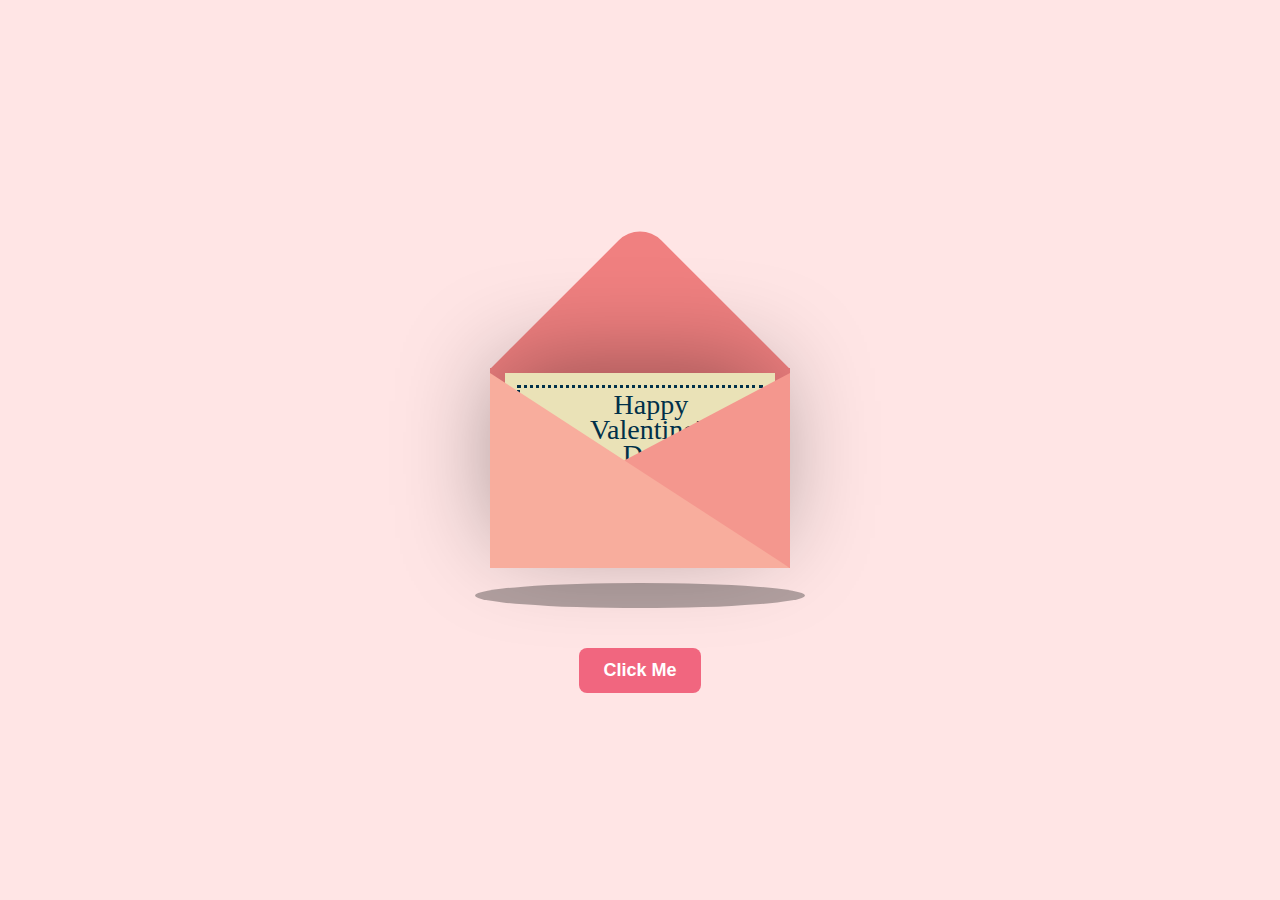
<file: index.html>
<!DOCTYPE html>
<html lang="en">
<head>
    <meta charset="UTF-8">
    <meta name="viewport" content=" width=device-width, initial-scale=1.0">
    <title>No title</title>
    <link rel="stylesheet" href="./style.css"/>
    <script src="https://code.jquery.com/jquery-3.6.0.min.js"></script>
    <script src="./script1.js"></script>
</head>
<body>
    <div class="container1"> 
        <div class="valentines">
          <div class="envelope"></div>
          <div class="front"></div>
          <div class="card">
          <div class="text">Happy</br> Valentine's</br> Day!</div>
          <div class="heart">
          </div>
          <div class="hearts">
            <div class="one"></div>
            <div class="two"></div>
            <div class="three"></div>
            <div class="four"></div>
            <div class="five"></div>
          </div>
        </div>
        </div>
        <div class="shadow"></div>
        <div class="btn1">
            <a href="index1.html">Click Me</a>
        </div>
    </div>
    
    
</body>
</html>
</file>
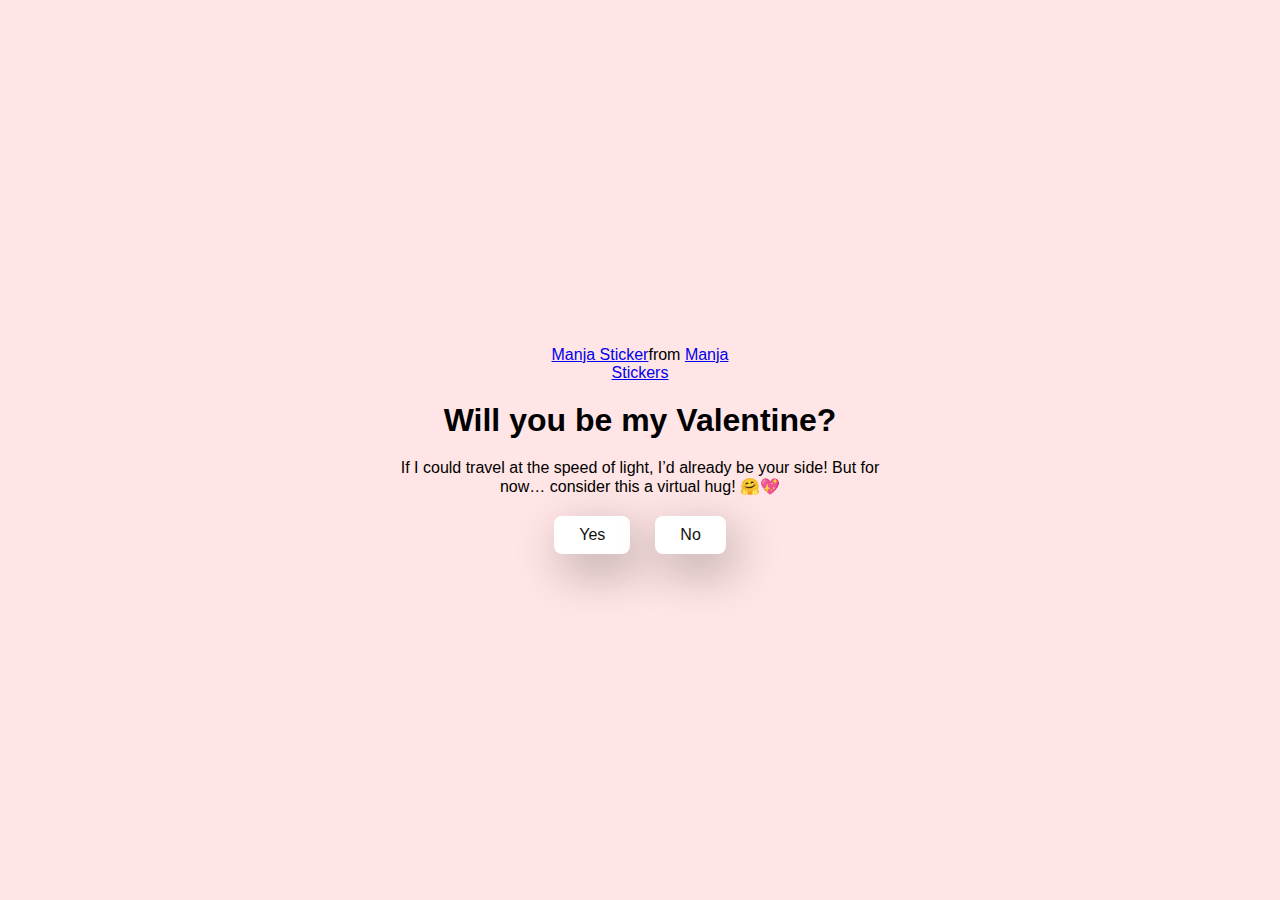
<file: index1.html>
<!DOCTYPE html>
<html lang="en">
<head>
    <meta charset="UTF-8">
    <meta name="viewport" content=" width=device-width, initial-scale=1.0">
    <title>No title</title>
    <link rel="stylesheet" href="./style.css"/>
</head>
<body>
    <div class="container">
        <div
            class="tenor-gif-embed"
            data-postid="22885016"
            data-share-method="host"
            data-aspect-ratio="1.04918"
            data-width="100%"
        >
            <a href="https://tenor.com/view/manja-gif-22885016">Manja Sticker</a
            >from
            <a href="https://tenor.com/search/manja-stickers">Manja Stickers</a>
        </div>
        <script 
        type="text/javascript"
        async
        src="https://tenor.com/embed.js"
        ></script>
        <h1>Will you be my Valentine?</h1>
        <p>If I could travel at the speed of light, I’d already be your side! But for now… consider this a virtual hug! 🤗💖</p>

        <div class="btn">
            <a href="yes.html">Yes</a>
            <a href="no1.html">No</a>
        </div>
    </div>
</body>
</html>
</file>
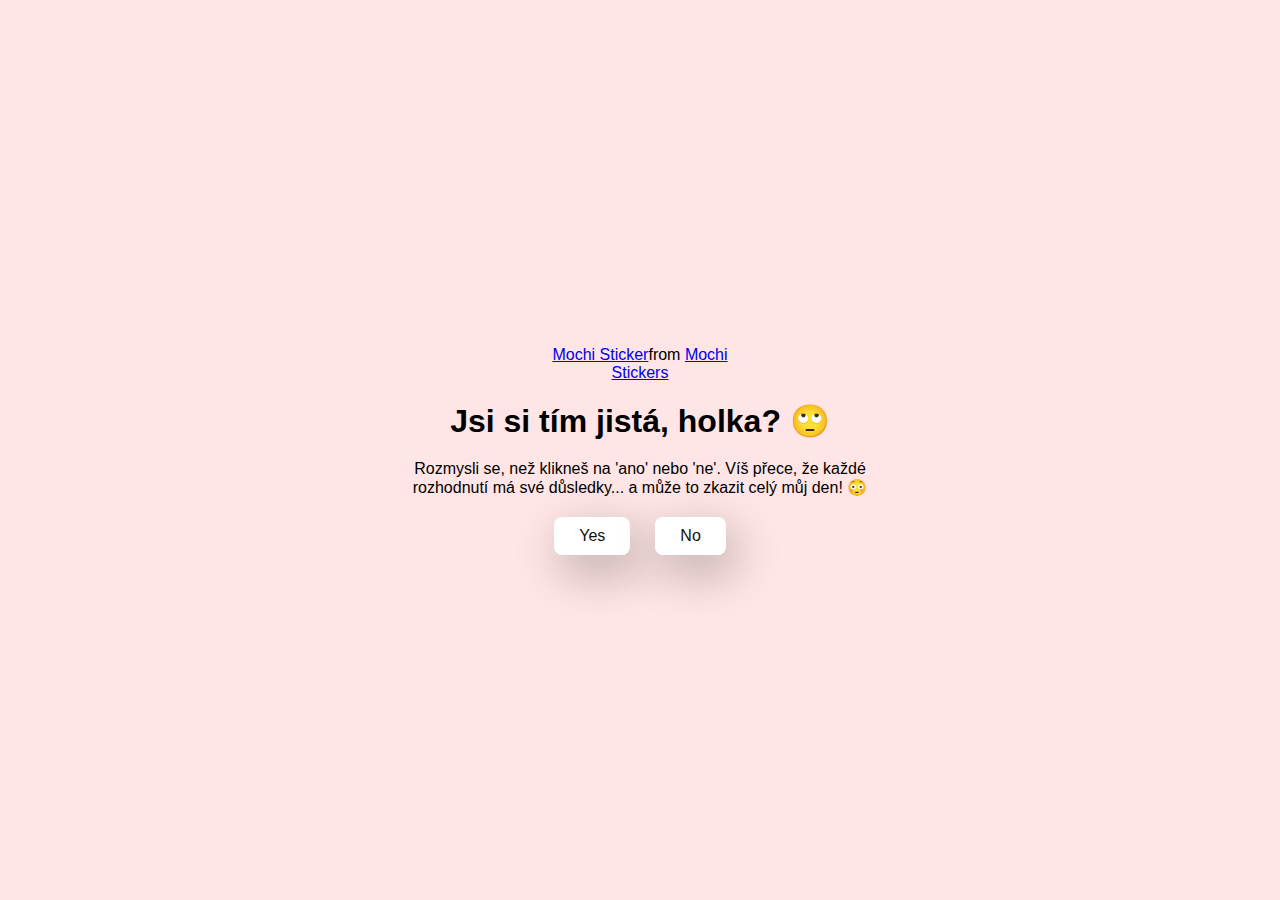
<file: no1.html>
<!DOCTYPE html>
<html lang="en">
  <head>
    <meta charset="UTF-8" />
    <meta name="viewport" content="width=device-width, initial-scale=1.0" />
    <title>No title</title>

    <link rel="stylesheet" href="./style.css" />
  </head>
  <body>
    <div class="container">
      <div
        class="tenor-gif-embed"
        data-postid="22050818"
        data-share-method="host"
        data-aspect-ratio="1"
        data-width="100%"
      >
        <a href="https://tenor.com/view/mochi-gif-22050818">Mochi Sticker</a
        >from
        <a href="https://tenor.com/search/mochi-stickers">Mochi Stickers</a>
      </div>
      <script
        type="text/javascript"
        async
        src="https://tenor.com/embed.js"
      ></script>
      <h1>Jsi si tím jistá, holka? 🙄</h1>
      <p>Rozmysli se, než klikneš na 'ano' nebo 'ne'. Víš přece, že každé rozhodnutí má své důsledky... a může to zkazit celý můj den! 😳</p>

      <div class="btn">
        <a href="yes.html">Yes</a>
        <a href="no2.html">No</a>
      </div>
    </div>
  </body>
</html>
</file>
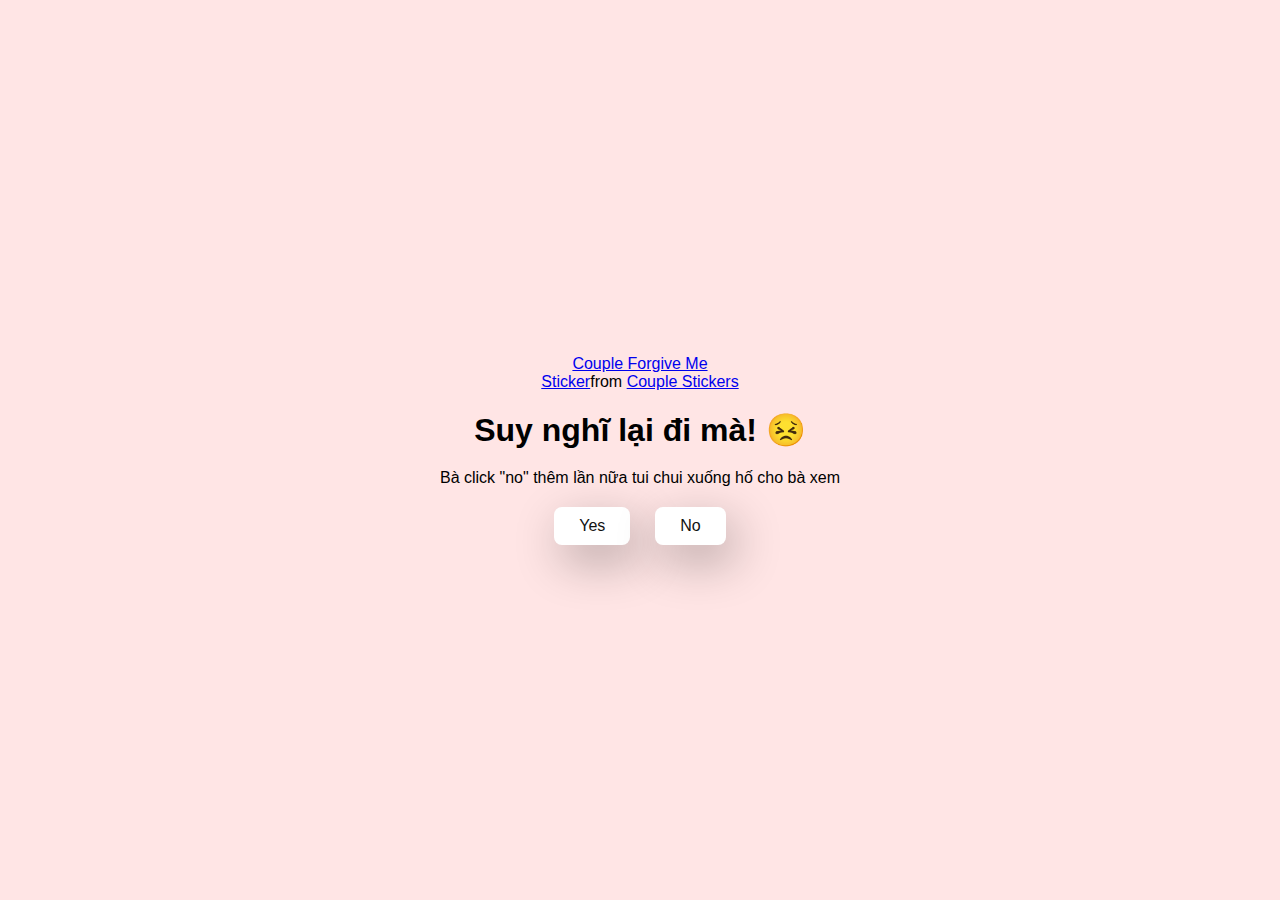
<file: no2.html>
<!DOCTYPE html>
<html lang="en">
  <head>
    <meta charset="UTF-8" />
    <meta name="viewport" content="width=device-width, initial-scale=1.0" />
    <title>No title</title>

    <link rel="stylesheet" href="./style.css" />
  </head>
  <body>
    <div class="container">
      <div
        class="tenor-gif-embed"
        data-postid="15195810"
        data-share-method="host"
        data-aspect-ratio="1"
        data-width="100%"
      >
        <a
          href="https://tenor.com/view/couple-forgive-me-asking-for-forgiveness-begging-crying-gif-15195810"
          >Couple Forgive Me Sticker</a
        >from
        <a href="https://tenor.com/search/couple-stickers">Couple Stickers</a>
      </div>
      <script
        type="text/javascript"
        async
        src="https://tenor.com/embed.js"
      ></script>

      <h1>Suy nghĩ lại đi mà! 😣</h1>
      <p>Bà click "no" thêm lần nữa tui chui xuống hố cho bà xem</p>

      <div class="btn">
        <a href="yes.html">Yes</a>
        <a href="no4.html">No</a>
      </div>
    </div>
  </body>
</html>
</file>
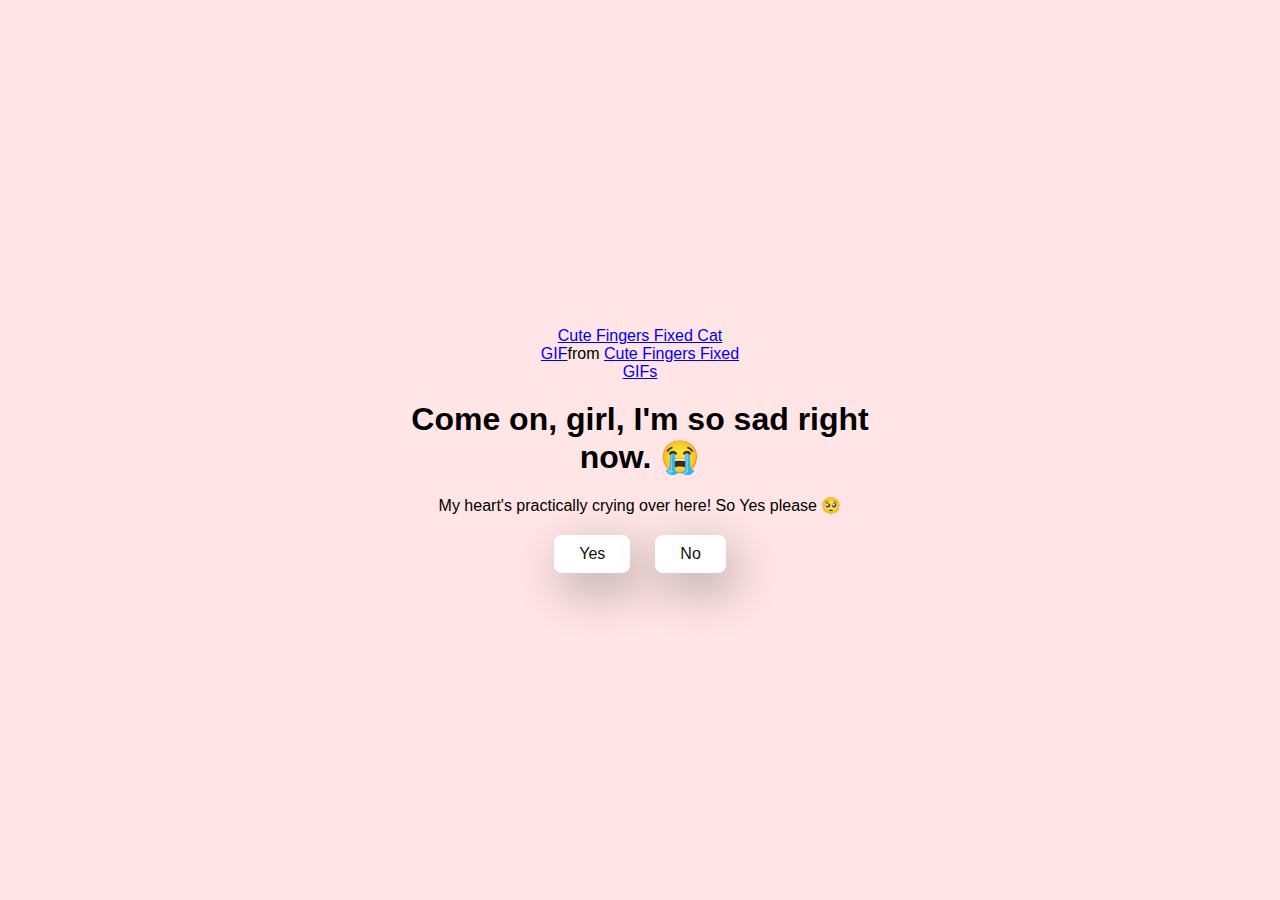
<file: no4.html>
<!DOCTYPE html>
<html lang="en">
  <head>
    <meta charset="UTF-8" />
    <meta name="viewport" content="width=device-width, initial-scale=1.0" />
    <title>No title</title>

    <link rel="stylesheet" href="./style.css" />
  </head>
  <body>
    <div class="container">
        <div class="tenor-gif-embed" data-postid="18419911259375540960" data-share-method="host" data-aspect-ratio="0.991968" data-width="100%"><a href="https://tenor.com/view/cute-fingers-fixed-cat-cut-fingers-shy-gif-18419911259375540960">Cute Fingers Fixed Cat GIF</a>from <a href="https://tenor.com/search/cute+fingers+fixed-gifs">Cute Fingers Fixed GIFs</a></div> <script type="text/javascript" async src="https://tenor.com/embed.js"></script>
      <script
        type="text/javascript"
        async
        src="https://tenor.com/embed.js"
      ></script>

      <h1>Come on, girl, I'm so sad right now. 😭</h1>
      <p> My heart's practically crying over here! So Yes please 🥺 </p>

      <div class="btn">
        <a href="yes.html">Yes</a>
        <a href="#" id="move-random">No</a>
      </div>
    </div>

    <script src="./script.js"></script>
  </body>
</html>
</file>
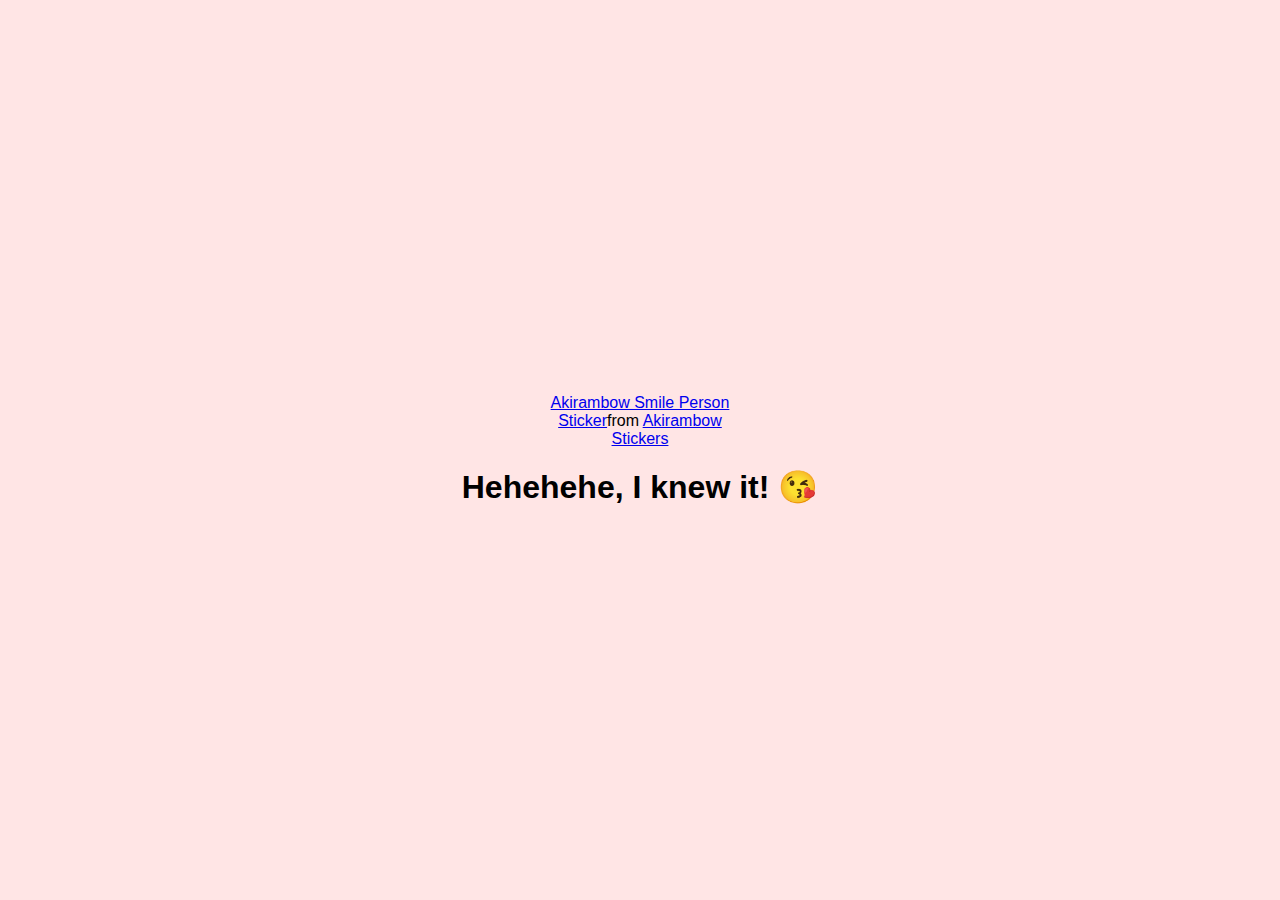
<file: yes.html>
<!DOCTYPE html>
<html lang="en">
  <head>
    <meta charset="UTF-8" />
    <meta name="viewport" content="width=device-width, initial-scale=1.0" />
    <title>No title</title>

    <link rel="stylesheet" href="./style.css" />
  </head>
  <body>
    <div class="container">
        <div class="tenor-gif-embed" data-postid="16192066" data-share-method="host" data-aspect-ratio="1.23552" data-width="100%"><a href="https://tenor.com/view/akirambow-smile-person-spoiled-rabbit-plump-little-chick-chick-gif-16192066">Akirambow Smile Person Sticker</a>from <a href="https://tenor.com/search/akirambow-stickers">Akirambow Stickers</a></div> <script type="text/javascript" async src="https://tenor.com/embed.js"></script>
      <script
        type="text/javascript"
        async
        src="https://tenor.com/embed.js"
      ></script>
      <h1>Hehehehe, I knew it! 😘</h1>
    </div>
  </body>
</html>
</file>
<file: style.css>
* {
    margin: 0;
    padding: 0;
    box-sizing: border-box;
    font-family: sans-serif;
  }
  
  body {
    width: 100%;
    min-height: 100vh;
    display: flex;
    justify-content: center;
    align-items: center;
    background-color: #ffe5e5;
  }
  
  .container {
    display: flex;
    flex-direction: column;
    text-align: center;
    align-items: center;
    gap: 20px;
    max-width: 500px;
    margin: 20px;
  }
  
  .container .tenor-gif-embed {
    max-width: 200px;
  }
  
  .container .btn {
    display: flex;
    gap: 25px;
  }
  
  .btn a {
    text-decoration: none;
    color: #111;
    background: #fff;
    padding: 10px 25px;
    border-radius: 8px;
    box-shadow: 0.5rem 1rem 3rem hsl(0, 0%, 0%, 0.3);
  }
  .btn1 {
    position: relative;
    top: 110px; /* Adjusts the button position below the card */
    text-align: center;
    display: flex;
    justify-content: center;
    margin-top: 20px; /* Space between the card and button */
}

.btn1 a {
    display: inline-block;
    padding: 12px 24px;
    background-color: #f1667f;
    color: white;
    text-decoration: none;
    border-radius: 8px;
    font-size: 18px;
    font-weight: bold;
    transition: background-color 0.3s ease-in-out;
}

.btn1 a:hover {
    background-color: darkred;
}


  /* css for card */
  .container1 {
    position: relative;
  }
  .valentines {
    position: relative;
    top:50px;
    cursor: pointer;
    animation: up 3s linear infinite;
  }
  .envelope {
    position: relative;
    width: 300px;
    height:200px;
    background-color: #f08080; 
  }
  
  .envelope:before {
    background-color: #f08080; 
    content:"";
    position: absolute;
    width: 212px;
    height: 212px;
    transform: rotate(45deg);
    top:-105px;
    left:44px;
    border-radius:30px 0 0 0;
  }
  
  .card {
    position: absolute;
    background-color: #eae2b7;
    width: 270px;
    height: 170px;
    top:5px;
    left:15px;
    box-shadow: -5px -5px 100px rgba(0,0,0,0.4); 
  }
  
  .card:before {
    content:"";
    position: absolute;
    border:3px solid #003049;
    border-style: dotted;
    width: 240px;
    heighT: 140px;
    left:12px;
    top:12px;
  }
  
  .text {
    position: absolute;
    font-family: 'Brush Script MT', cursive;
    font-size: 28px;
    text-align: center;
    line-height:25px;
    top:19px;
    left:85px;
    color: #003049;
  }
  
  .heart {
    background-color: #d62828;
    display: inline-block;
    height: 30px;
    margin: 0 10px;
    position: relative;
    top: 110px;
    left:105px;
    transform: rotate(-45deg);
    width: 30px;
  }
  
  .heart:before,
  .heart:after {
    content: "";
    background-color: #d62828;
    border-radius: 50%;
    height: 30px;
    position: absolute;
    width: 30px;
  }
  
  .heart:before {
    top: -15px;
    left: 0;
  }
  
  .heart:after {
    left: 15px;
    top: 0;
  }
  .front {
    position: absolute;
    border-right: 180px solid #f4978e;
    border-top: 95px solid transparent;
    border-bottom: 100px solid transparent;
    left:120px;
    top:5px;
    width:0;
    height:0;
    z-index:10;
  }
  
  .front:before {
    position: absolute;
    content:"";
    border-left: 300px solid #f8ad9d;
    border-top: 195px solid transparent;
    left:-120px;
    top:-95px;
    width:0;
    height:0;
  }
  .shadow {
    position: absolute;
    width: 330px;
    height: 25px;
    border-radius:50%;
    background-color: rgba(0,0,0,0.3);
    top:265px;
    left:-15px;
    animation: scale 3s linear infinite;
    z-index:-1;
  }
  /* CSS animation */
  @keyframes up {
    0%, 100% {
      transform: translateY(0);
    }
    50% {
      transform: translateY(-30px);
    }
  }
  @keyframes scale {
    0%, 100% {
      transform: scaleX(1);
    }
    50% {
      transform: scaleX(0.85);
    }
  }
  /* Hearts */
  .hearts {
    position: absolute  
  }
  
  .one, .two, .three, .four, .five {
    background-color: red;
    display: inline-block;
    height: 10px;
    margin: 0 10px;
    position: relative;
    transform: rotate(-45deg);
    width: 10px;
    top:50px;
  }
  
  .one:before,
  .one:after, .two:before, .two:after, .three:before, .three:after, .four:before, .four:after, .five:before, .five:after {
    content: "";
    background-color: red;
    border-radius: 50%;
    height: 10px;
    position: absolute;
    width: 10px;
  }
  
  .one:before, .two:before, .three:before, .four:before, .five:before {
    top: -5px;
    left: 0;
  }
  
  .one:after, .two:after, .three:after, .four:after, .five:after {
    left: 5px;
    top: 0;
  }
    
  .one {
    left:10px;
    animation: heart 1s ease-out infinite; 
  }
  
  .two {
    left:30px;
    animation: heart 2s ease-out infinite; 
  }
  
  .three {
    left:50px;
    animation: heart 1.5s ease-out infinite;
  }
  
  .four {
    left:70px;
    animation: heart 2.3s ease-out infinite;
  }
  
  .five {
    left:90px;
    animation: heart 1.7s ease-out infinite;
  }
  
  @keyframes heart {
    0%{
      transform: translateY(0) rotate(-45deg) scale(0.3);
      opacity: 1;
    }
    100%{
      transform: translateY(-150px) rotate(-45deg) scale(1.3);
      opacity: 0.5;
    }
  }
</file>
